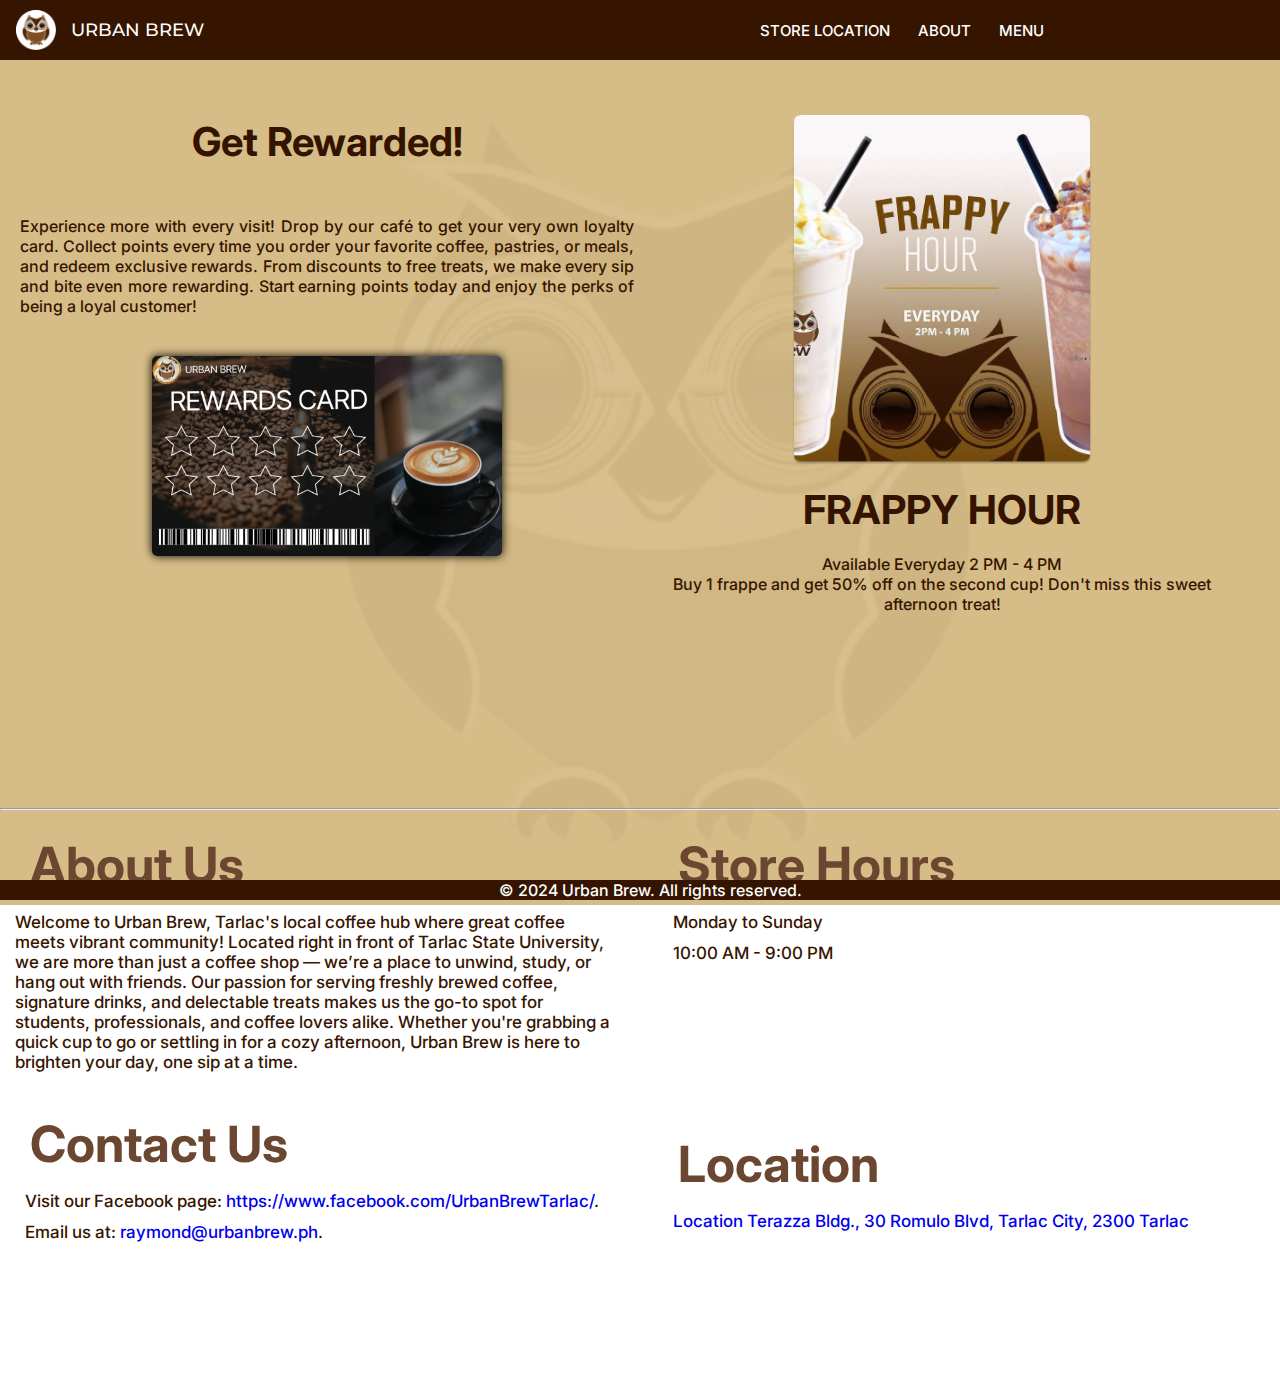
<file: index.html>
<!DOCTYPE html>
<html lang="en">
<head>
    <meta charset="UTF-8">
    <meta name="viewport" content="width=device-width, initial-scale=1.0">
    <link rel="stylesheet" href="css/BodyandNav.css">
    <link rel="stylesheet" href="css/LandingPage.css">
    <link rel="stylesheet" href="https://cdnjs.cloudflare.com/ajax/libs/font-awesome/6.7.1/css/all.min.css"
    integrity="sha512-5Hs3dF2AEPkpNAR7UiOHba+lRSJNeM2ECkwxUIxC1Q/FLycGTbNapWXB4tP889k5T5Ju8fs4b1P5z/iB4nMfSQ==" 
    crossorigin="anonymous" 
    referrerpolicy="no-referrer" />
    <title>LANDING PAGE</title>
</head>

<body>
    <nav class="NavigationBar">
        <div class="NavigationContent">
            <section class="NavigationBarLOGO">
                <a href="html/Home.html"><img src="img/LOGO/LOGO.png" alt=""></a>
                <a href="html/Home.html" id="NavUrbanBrew">URBAN BREW</a>
            </section>
            <button class="hamburgerTOP" onclick="toggleNavBar()">☰</button>
            <section class="NavigationBarItems">
                <a href="html/StoreLocation.html"><i class="fa-solid fa-location-dot"></i>STORE LOCATION</a>
                <a href="html/About.html"><i class="fa-solid fa-address-card"></i>ABOUT</a>
                <a href="html/Menu.html"><i class="fa-solid fa-bars"></i>MENU</a>
            </section>
        </div>
    </nav>

    <main class="container">
        <div class="div1">
            <section class="LeftContainer"> 
                <h1>Get Rewarded!</h1>
                <p>Experience more with every visit!
                    Drop by our café to get your very own loyalty card.
                    Collect points every time you order your favorite coffee,
                    pastries, or meals, and redeem exclusive rewards.
                    From discounts to free treats, we make every sip and bite even more rewarding.
                    Start earning points today and enjoy the perks of being a loyal customer!</p>
                <section><img src="img/LOYALTY.png" alt="LOYALTY"></section>
            </section>
            <section class="RightContainer">
                <section id="frappyhour"><img src="img/FRAPPYHOUR (1).png" alt="FRAPPYHOUR"></section>
                <section><h1>FRAPPY HOUR</h1></section>
                <section><p>Available Everyday 2 PM - 4 PM <br>
                    Buy 1 frappe and get 50% off on the second cup! Don't miss this sweet afternoon treat!</p></section>
            </section>
        </div>

        <div class="div2">
            <hr>
                <div class="AboutUs">
                    <div class="About">
                        <h2>About Us</h2>
                        <p>Welcome to Urban Brew, Tarlac's local coffee hub where great coffee meets vibrant community!
                            Located right in front of Tarlac State University,  we are more than just a coffee shop —  we’re a place to unwind, study, or hang out with friends.
                            Our passion for serving freshly brewed coffee, signature drinks, and delectable treats makes us the go-to spot for students, professionals, and coffee lovers alike.
                            Whether you're grabbing a quick  cup to go or settling in for a cozy afternoon, Urban Brew is here to brighten your day, one sip at a time.</p>
                    </div>
                    <div class="StoreHours">
                        <h2>Store Hours</h2>
                        <div class="storeHours-item">
                            <i class="fa-solid fa-calendar-days"></i>
                            <p>Monday to Sunday</p>
                        </div>
                        <div class="storeHours-item">
                            <i class="fa-solid fa-clock"></i>
                            <p>10:00 AM - 9:00 PM</p>
                        </div>
                    </div>
                    <div class="Contact">
                        <h2>Contact Us</h2>
                        <div class="contact-item">
                            <i class="fa-brands fa-square-facebook"></i>
                            <p>Visit our Facebook page: 
                                <a href="https://www.facebook.com/UrbanBrewTarlac/">https://www.facebook.com/UrbanBrewTarlac/</a>.
                            </p>
                        </div>
                        <div class="contact-item">
                            <i class="fa-solid fa-envelope"></i>
                            <p>Email us at: 
                                <a href="mailto:raymond@urbanbrew.ph" target="_top">raymond@urbanbrew.ph</a>.
                            </p>
                        </div>
                    </div>
                    <div class="Location">
                        <br>
                        <h2>Location</h2>
                        <div class="Location-item">
                            <i class="fa-solid fa-location-dot"></i>
                            <p><a href="https://maps.app.goo.gl/KPpNdG7m67KDpfoP9">Location Terazza Bldg., 30 Romulo Blvd, Tarlac City, 2300 Tarlac</a></p>
                    </div>
                    </div>
                </div>       
        </div>
    </main>

    <footer class="footer">
        © 2024 Urban Brew. All rights reserved.
    </footer>

    <script src="Javascript/BodyAndNav.js"></script>
</body>
</html>
</file>
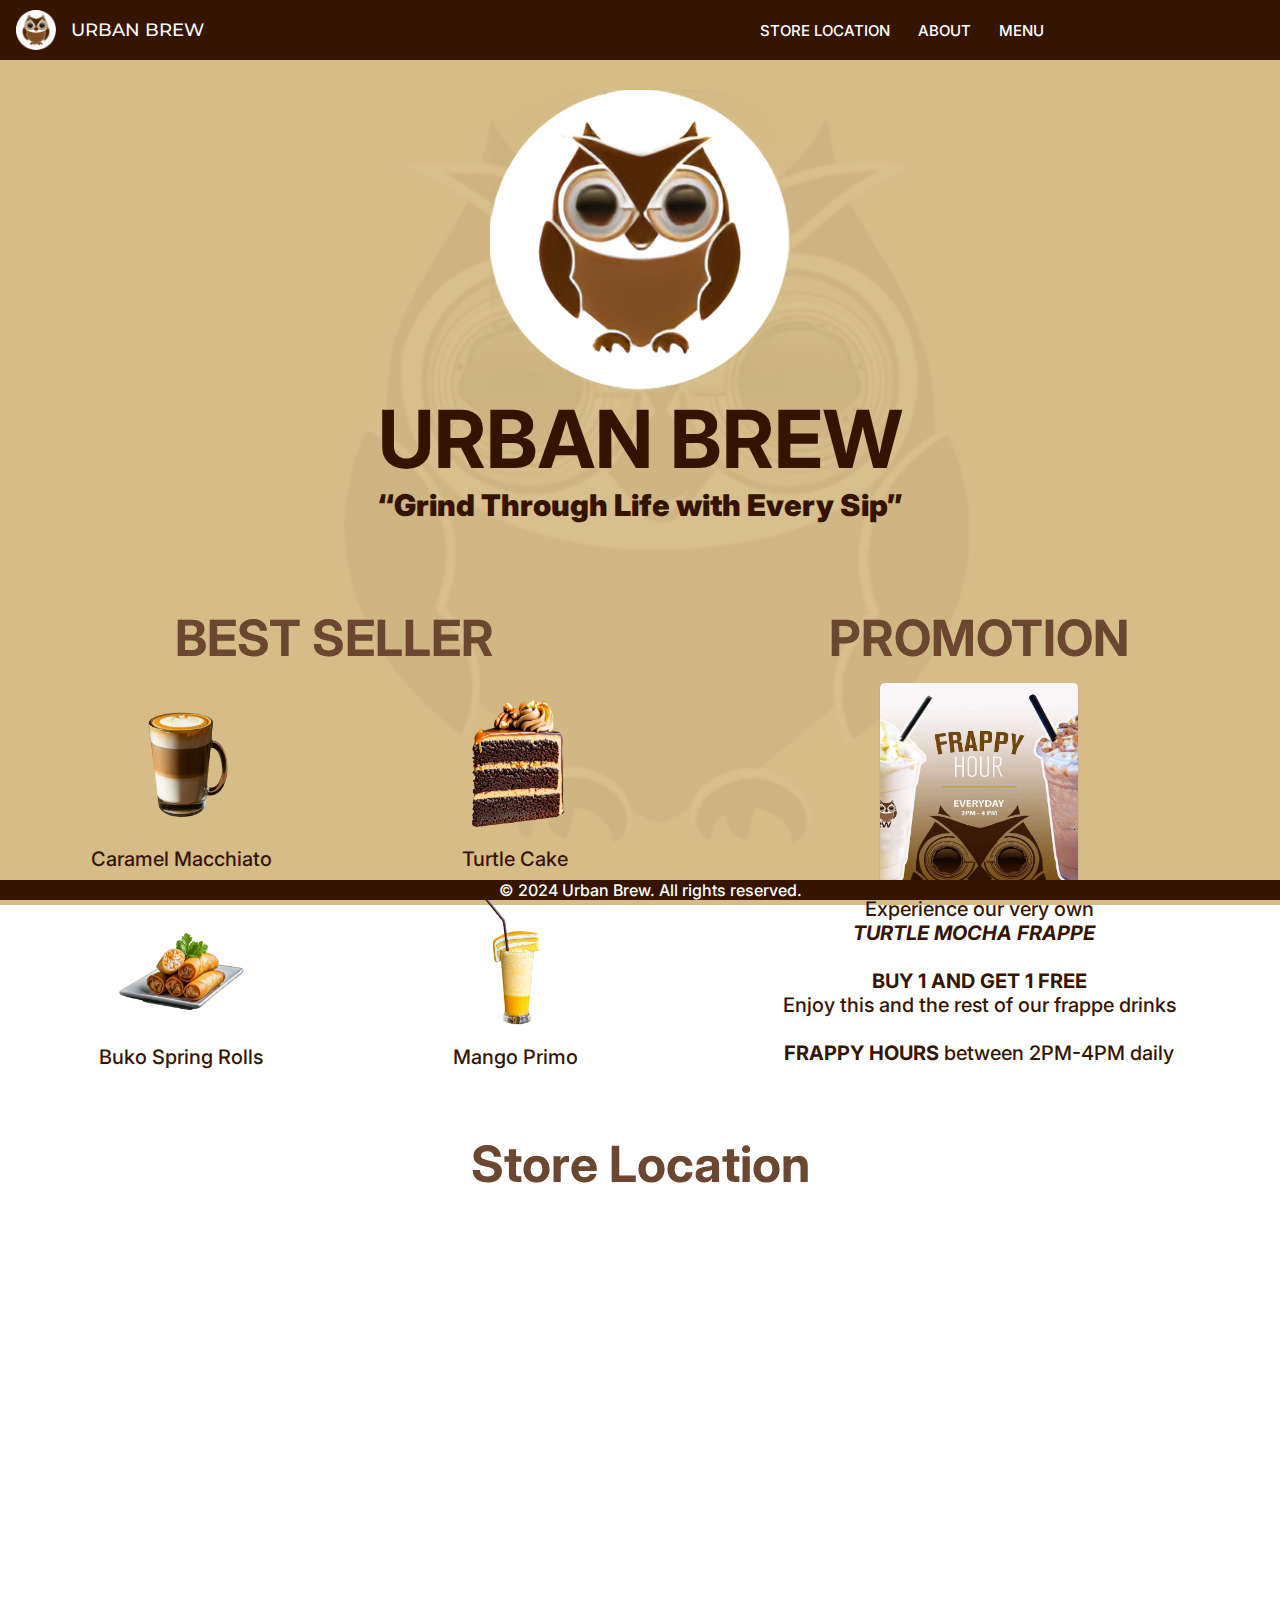
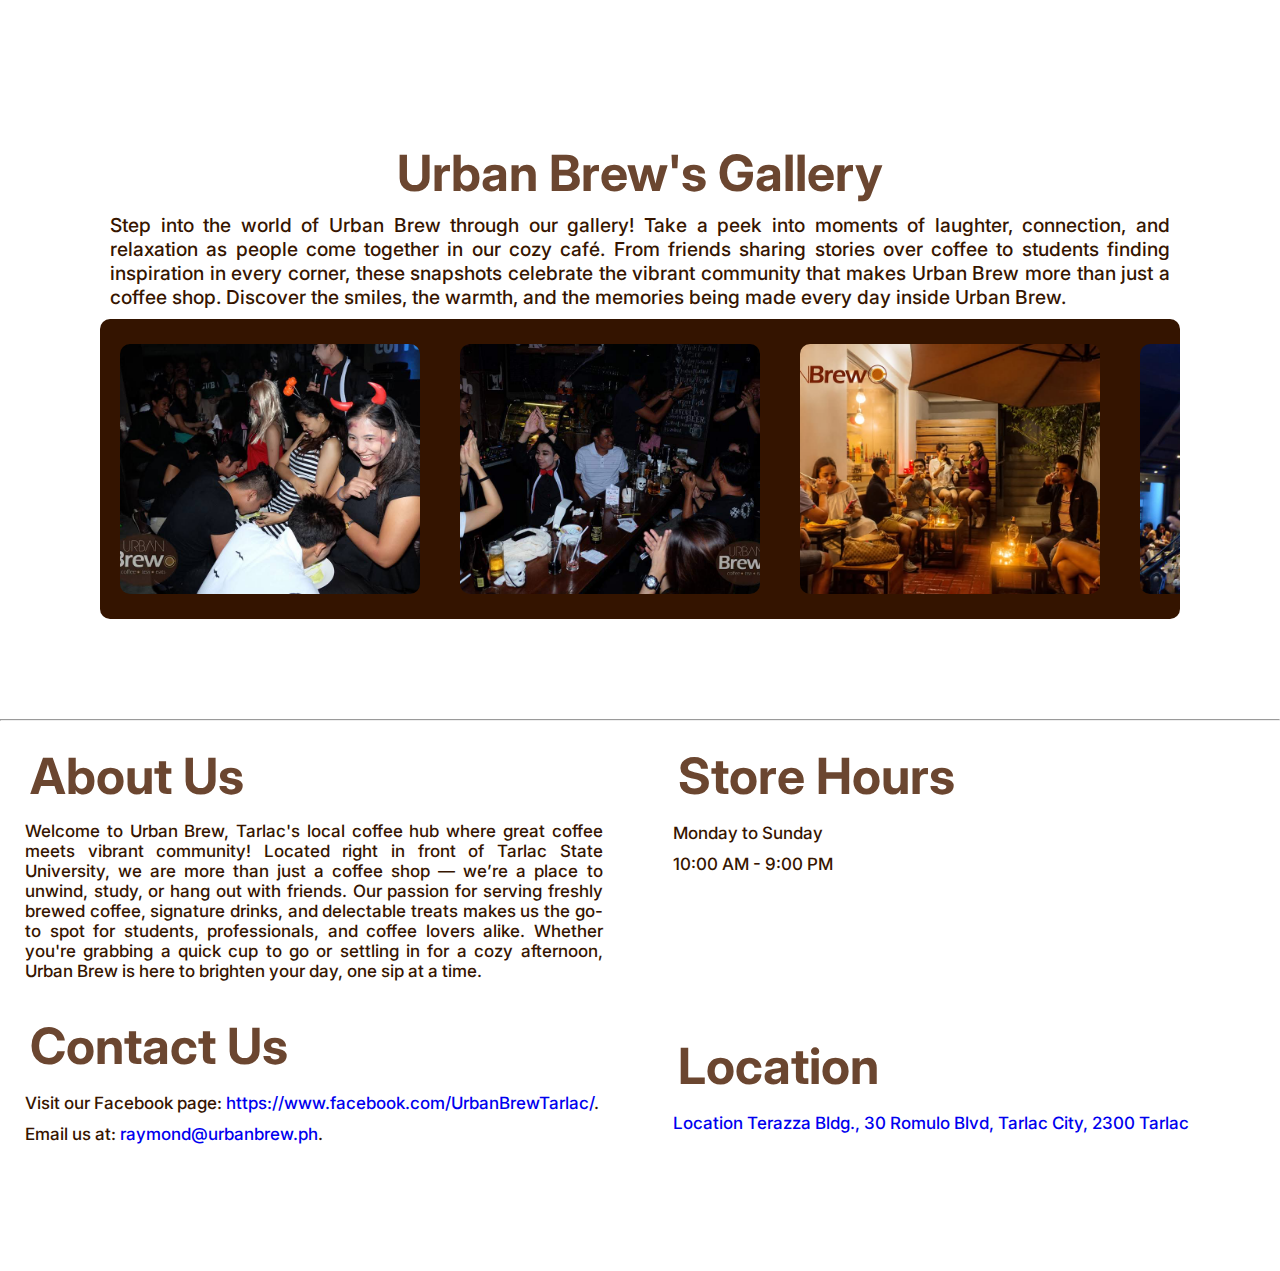
<file: html/Home.html>
<!DOCTYPE html>
<html lang="en">
<head>
    <meta charset="UTF-8">
    <meta name="viewport" content="width=device-width, initial-scale=1.0">
    <link rel="stylesheet" href="../css/BodyandNav.css">
    <link rel="stylesheet" href="../css/Home.css">
    <link rel="stylesheet" href="https://cdnjs.cloudflare.com/ajax/libs/font-awesome/6.7.1/css/all.min.css"
    integrity="sha512-5Hs3dF2AEPkpNAR7UiOHba+lRSJNeM2ECkwxUIxC1Q/FLycGTbNapWXB4tP889k5T5Ju8fs4b1P5z/iB4nMfSQ==" 
    crossorigin="anonymous" 
    referrerpolicy="no-referrer" />
    <title>Homepage</title>
    </head>

    <body>
        <nav class="NavigationBar">
            <div class="NavigationContent">
                <section class="NavigationBarLOGO">
                    <a href="Home.html"><img src="../img/LOGO/LOGO.png" alt="LOGO"></a>
                    <a href="Home.html" id="NavUrbanBrew">URBAN BREW</a>
                </section>
                <button class="hamburgerTOP" onclick="toggleNavBar()">☰</button>
                <section class="NavigationBarItems">
                    <a href="StoreLocation.html"><i class="fa-solid fa-location-dot"></i>STORE LOCATION</a>
                    <a href="About.html"><i class="fa-solid fa-address-card"></i>ABOUT</a>
                    <a href="Menu.html"><i class="fa-solid fa-bars"></i>MENU</a>
                </section>
            </div>
        </nav>

        <main>
            <div class="div1">
                <section class="ContainerLogo">
                    <img src="../img/LOGO/LOGO.png" alt="LOGO">
                    <h1>URBAN BREW</h1>
                    <h2 id="ContainerSubt">“Grind Through Life with Every Sip”</h2>

                </section>
            </div>
            <div class="div2">
                <section class="BestSellerMainContainer">
                    <section class="BestSeller">
                        <h2>BEST SELLER</h2>
                            <section class="Grid">
                                <section>
                                    <img src="../img/CoffeeBased/Coffee-machiatto.png" alt="Caramel Macchiato">
                                    <p>Caramel Macchiato</p>
                                </section>
                                <section>
                                    <img src="../img/CAKE/turtle_cake-removebg-preview.png" alt="Turtle Cake">
                                    <p>Turtle Cake</p>
                                </section>
                                <section>
                                    <img src="../img/appetizer/bukoroll-removebg-preview.png" alt="Buko Spring Rolls">
                                    <p>Buko Spring Rolls</p>
                                </section>
                                <section>
                                    <img src="../img/fruitbased/MangoPrimoFrappe-removebg-preview.png" alt="Mango Primo">
                                    <p>Mango Primo</p>
                                </section>
                            </section>
                    </section>

                    <section class="Promotion">
                        <h2>PROMOTION</h2>
                            <section>
                                <img src="../img/FRAPPYHOUR (1).png" alt="FRAPPYHOUR">
                            </section>
                            <section>
                                <p>Experience our very own <br><b><i>TURTLE MOCHA FRAPPE</i></b> <br><br><b>BUY 1 AND GET 1 FREE</b> <br>
                                    Enjoy this and the rest of our frappe drinks <br><br><b>FRAPPY HOURS</b> between 2PM-4PM daily</p>
                            </section>
                    </section>
                </section>
            </div>
            <div class="div3">
                <section class="StoreLoc">
                    <h2>Store Location</h2>
                    <section>
                        <div class="mapswrapper">
                            <iframe width="1000" height="450" allowfullscreen src="https://www.google.com/maps/embed/v1/place?key=AIzaSyBFw0Qbyq9zTFTd-tUY6dZWTgaQzuU17R8&q=Urban%20Brew&zoom=10&maptype=roadmap"></iframe>
                        </div>
                    </section>
                </section>
            </div>

            <div class="div4">
                <div class="gallery-section">
                        <h2 class="gallery-title">Urban Brew's Gallery</h2>
                        <p>Step into the world of Urban Brew through our gallery! 
                            Take a peek into moments of laughter, connection, and relaxation as people come together in our cozy café. 
                            From friends sharing stories over coffee to students finding inspiration in every corner, these snapshots 
                            celebrate the vibrant community that makes Urban Brew more than just a coffee shop. 
                            Discover the smiles, the warmth, and the memories being made every day inside Urban Brew.
                        </p>
                            <div class="slider">
                                <div class="slide-track">
                                    <div class="slide"></div>
                                    <div class="slide"></div>
                                    <div class="slide"></div>
                                    <div class="slide"></div>
                                    <div class="slide"></div>
                                    <div class="slide"></div>
                                    <div class="slide"></div>
                                    <div class="slide"></div>
                                    <div class="slide"></div>
                                    <div class="slide"></div>
                                    <div class="slide"></div>
                                </div>
                            </div>
                </div>
            </div>

            <div class="div5">
                <hr> 
                <div class="AboutUs">
                    <div class="About">
                        <a href="About.html"><h2>About Us</h2></a>
                        <p>Welcome to Urban Brew, Tarlac's local coffee hub where great coffee meets vibrant community!
                            Located right in front of Tarlac State University,  we are more than just a coffee shop —  we’re a place to unwind, study, or hang out with friends.
                            Our passion for serving freshly brewed coffee, signature drinks, and delectable treats makes us the go-to spot for students, professionals, and coffee lovers alike.
                            Whether you're grabbing a quick  cup to go or settling in for a cozy afternoon, Urban Brew is here to brighten your day, one sip at a time.</p>
                    </div>
                    <div class="StoreHours">
                        <h2>Store Hours</h2>
                        <div class="storeHours-item">
                            <i class="fa-solid fa-calendar-days"></i>
                            <p>Monday to Sunday</p>
                        </div>
                        <div class="storeHours-item">
                            <i class="fa-solid fa-clock"></i>
                            <p>10:00 AM - 9:00 PM</p>
                        </div>
                    </div>
                    <div class="Contact">
                        <h2>Contact Us</h2>                       
                        <div class="contact-item">
                            <i class="fa-brands fa-square-facebook"></i>
                            <p>Visit our Facebook page: 
                                <a href="https://www.facebook.com/UrbanBrewTarlac/">https://www.facebook.com/UrbanBrewTarlac/</a>.
                            </p>
                        </div>
                        <div class="contact-item">
                            <i class="fa-solid fa-envelope"></i>
                            <p>Email us at: 
                                <a href="mailto:raymond@urbanbrew.ph" target="_top">raymond@urbanbrew.ph</a>.
                            </p>
                        </div>
                    </div>
                    <div class="Location">
                        <br>
                        <h2>Location</h2>
                        <div class="Location-item">
                            <i class="fa-solid fa-location-dot"></i>
                            <p><a href="https://maps.app.goo.gl/KPpNdG7m67KDpfoP9">Location Terazza Bldg., 30 Romulo Blvd, Tarlac City, 2300 Tarlac</a></p>
                        </div>
                    </div>
                </div>  
            </div>

        </main>    
    
        <footer class="footer">
            © 2024 Urban Brew. All rights reserved.
        </footer>
        
        <script src="../Javascript/home.js"></script>
        <script src="../Javascript/BodyAndNav.js"></script>
    </body>
</html>
</file>
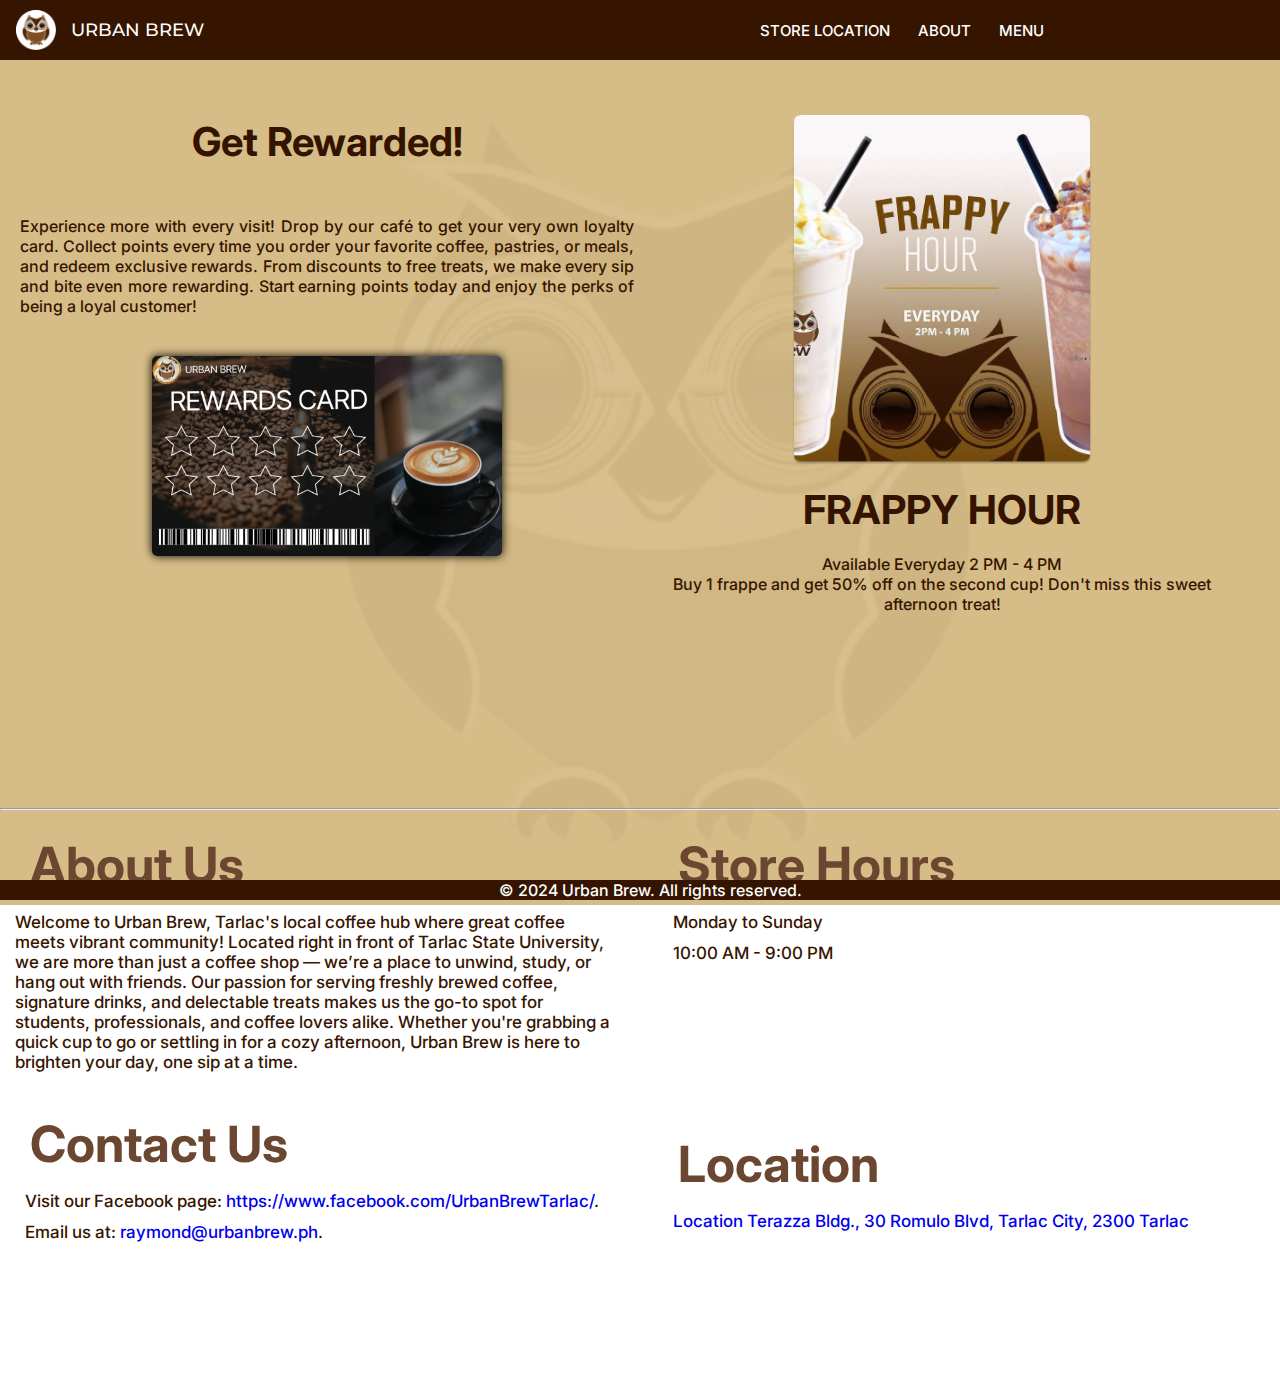
<file: html/LandingPage.html>
<!DOCTYPE html>
<html lang="en">
<head>
    <meta charset="UTF-8">
    <meta name="viewport" content="width=device-width, initial-scale=1.0">
    <link rel="stylesheet" href="../css/BodyandNav.css">
    <link rel="stylesheet" href="../css/LandingPage.css">
    <link rel="stylesheet" href="https://cdnjs.cloudflare.com/ajax/libs/font-awesome/6.7.1/css/all.min.css"
    integrity="sha512-5Hs3dF2AEPkpNAR7UiOHba+lRSJNeM2ECkwxUIxC1Q/FLycGTbNapWXB4tP889k5T5Ju8fs4b1P5z/iB4nMfSQ==" 
    crossorigin="anonymous" 
    referrerpolicy="no-referrer" />
    <title>LANDING PAGE</title>
</head>

<body>
    <nav class="NavigationBar">
        <div class="NavigationContent">
            <section class="NavigationBarLOGO">
                <a href="Home.html"><img src="../img/LOGO/LOGO.png" alt="LOGO"></a>
                <a href="Home.html" id="NavUrbanBrew">URBAN BREW</a>
            </section>
            <button class="hamburgerTOP" onclick="toggleNavBar()">☰</button>
            <section class="NavigationBarItems">
                <a href="StoreLocation.html"><i class="fa-solid fa-location-dot"></i>STORE LOCATION</a>
                <a href="About.html"><i class="fa-solid fa-address-card"></i>ABOUT</a>
                <a href="Menu.html"><i class="fa-solid fa-bars"></i>MENU</a>
            </section>
        </div>
    </nav>

    <main class="container">
        <div class="div1">
            <section class="LeftContainer"> 
                <h1>Get Rewarded!</h1>
                <p>Experience more with every visit!
                    Drop by our café to get your very own loyalty card.
                    Collect points every time you order your favorite coffee,
                    pastries, or meals, and redeem exclusive rewards.
                    From discounts to free treats, we make every sip and bite even more rewarding.
                    Start earning points today and enjoy the perks of being a loyal customer!</p>
                <section><img src="../img/LOYALTY.png" alt="LOYALTY"></section>
            </section>
            <section class="RightContainer">
                <section id="frappyhour"><img src="../img/FRAPPYHOUR (1).png" alt="FRAPPYHOUR"></section>
                <section><h1>FRAPPY HOUR</h1></section>
                <section><p>Available Everyday 2 PM - 4 PM <br>
                    Buy 1 frappe and get 50% off on the second cup! Don't miss this sweet afternoon treat!</p></section>
            </section>
        </div>

        <div class="div2">
            <hr>
                <div class="AboutUs">
                    <div class="About">
                        <a href="About.html"><h2>About Us</h2></a>
                        <p>Welcome to Urban Brew, Tarlac's local coffee hub where great coffee meets vibrant community!
                            Located right in front of Tarlac State University,  we are more than just a coffee shop —  we’re a place to unwind, study, or hang out with friends.
                            Our passion for serving freshly brewed coffee, signature drinks, and delectable treats makes us the go-to spot for students, professionals, and coffee lovers alike.
                            Whether you're grabbing a quick  cup to go or settling in for a cozy afternoon, Urban Brew is here to brighten your day, one sip at a time.</p>
                    </div>
                    <div class="StoreHours">
                        <h2>Store Hours</h2>
                        <div class="storeHours-item">
                            <i class="fa-solid fa-calendar-days"></i>
                            <p>Monday to Sunday</p>
                        </div>
                        <div class="storeHours-item">
                            <i class="fa-solid fa-clock"></i>
                            <p>10:00 AM - 9:00 PM</p>
                        </div>
                    </div>
                    <div class="Contact">
                        <h2>Contact Us</h2>
                        <div class="contact-item">
                            <i class="fa-brands fa-square-facebook"></i>
                            <p>Visit our Facebook page: 
                                <a href="https://www.facebook.com/UrbanBrewTarlac/">https://www.facebook.com/UrbanBrewTarlac/</a>.
                            </p>
                        </div>
                        <div class="contact-item">
                            <i class="fa-solid fa-envelope"></i>
                            <p>Email us at: 
                                <a href="mailto:raymond@urbanbrew.ph" target="_top">raymond@urbanbrew.ph</a>.
                            </p>
                        </div>
                    </div>
                    <div class="Location">
                        <br>
                        <h2>Location</h2>
                        <div class="Location-item">
                            <i class="fa-solid fa-location-dot"></i>
                            <p><a href="https://maps.app.goo.gl/KPpNdG7m67KDpfoP9">Location Terazza Bldg., 30 Romulo Blvd, Tarlac City, 2300 Tarlac</a></p>
                    </div>
                    </div>
                </div>       
        </div>
    </main>

    <footer class="footer">
        © 2024 Urban Brew. All rights reserved.
    </footer>

    <script src="../Javascript/BodyAndNav.js"></script>
</body>
</html>
</file>
<file: css/BodyandNav.css>
@import url("https://fonts.googleapis.com/css2?family=Inter:ital,opsz,wght@0,14..32,100..900;1,14..32,100..900&family=Montserrat:ital,wght@0,100..900;1,100..900&family=Poppins:ital,wght@0,100;0,200;0,300;0,400;0,500;0,600;0,700;0,800;0,900;1,100;1,200;1,300;1,400;1,500;1,600;1,700;1,800;1,900&display=swap");
@import url("https://fonts.googleapis.com/css2?family=Inter:ital,opsz,wght@0,14..32,100..900;1,14..32,100..900&display=swap");


html,
body {
    height: auto;
    margin: 0;
    padding: 0;
    width: 100%;
}

body {
    margin-top: 90px;
    padding: 0;
    font-family: 'Inter', sans-serif;
    max-width: 100vw;
    height: auto;
    font-weight: 500;
    background-image: url('../img/background/BACKGROUNDOWL.png');
    background-size: cover;
    background-position: center;
    background-attachment: fixed;
    background-repeat: no-repeat;
    min-height: 100vh;
}

.hamburgerTOP {
    display: none;
    position: fixed;
    top: 15px;
    right: 180px;
    z-index: 1001;
    background-color: transparent;
    border: none;
    font-size: 60px;
    cursor: pointer;
    color: white;
}

.hamburgerTOP:hover {
    color: #CBB381;
    transform: scale(1.1, 1.1);
}

i {
    margin: 0px 10px 0px 0px;
}

.NavigationBar {
    width: 100%;
    background-color: #361500;
    margin: 0;
    padding: 10px;
    position: fixed;
    top: 0;
    height: 40px;
    z-index: 1000;
    cursor: default;
    align-content: center;
}

.NavigationContent {
    display: flex;
    align-content: center;
}

.NavigationBarLOGO {
    display: flex;
    align-items: center;
    margin: 0;
    padding: 0;
    width: 50%;
}

.NavigationBarLOGO a {
    text-decoration: none;
    font-family: 'Montserrat', sans-serif;
    color: white;
    margin: 0% 0% 0% 1%;
    width: 100px;
    height: 30px;
}

#NavUrbanBrew {
    width: 500px;
    align-content: center;
    font-size: 18px;
    font-weight: 500;
}

.NavigationBarLOGO img {
    margin: -5px 0px 0px 0px;
    width: 40px;
    height: 40px;
    align-content: center;
}

.NavigationBarLOGO img:hover {
    animation: shake 1s;
}

@keyframes shake {
    0% {
        transform: translateY(0);
    }

    25% {
        transform: translateY(-5px);
    }

    50% {
        transform: translateY(5px);
    }

    75% {
        transform: translateY(-5px);
    }

    100% {
        transform: translateY(0);
    }
}

.NavigationBarItems {
    display: flex;
    justify-content: flex-end;
    align-items: center;
    margin: 0px 10px 0px 100px;
    padding: 0;
    gap: 18px;
}

.NavigationBarItems a {
    text-decoration: none;
    color: white;
    margin: 0px 0px 0px 0px;
    padding: 0;
    font-size: 15px;
    transition: color 0.3s ease;
}

.NavigationBarItems a:hover {
    text-decoration: none;
    color: #CBB381;
}

#NavUrbanBrew {
    margin-right: 53%;
}

.AboutUs {
    margin: 10px;
    padding: 0px 10px 0px 5px;
    display: grid;
    grid-template-columns: 1fr 1fr;
    grid-template-rows: 1fr 1fr;
    column-gap: 50px;
    row-gap: 10px;
    height: auto;
    width: auto;
}

.Contact i,
.Location i,
.StoreHours i {
    display: block;
    font-size: 50px;
    text-align: justify;
    color: #341400;
}

.AboutUs p {
    font-size: 17px;
    color: #361500;
}

.AboutUs h2 {
    font-size: 50px;
    color: #6b4630;
    margin: 15px;
}

a {
    text-decoration: none;
}

.contact-item,
.Location-item,
.storeHours-item {
    display: flex;
    align-items: flex-start;
    gap: 0px;
    margin-bottom: 5px;
    word-break: break-all;
}

.contact-item p,
.Location-item p,
.storeHours-item p {
    margin: 0;
    line-height: 1.5;
    align-self: center;
}

h2:hover,
h1:hover {
    text-shadow: 5px 5px 10px white;
    transform: scale(1.1);
    transition-duration: 1s;
}

.footer {
    text-align: center;
    padding: 0px 10px;
    font-size: 1rem;
    background-color: #361500;
    color: #fff;
    z-index: 1001;
    position: fixed;
    bottom: 0px;
    width: 100%;
}

@media (max-width: 768px) {
    body {
        background-image: url('../img/background/2.png');
    }

    .NavigationBarItems {
        display: none;
        flex-direction: column;
        align-items: center;
        background-color: #361500;
        position: absolute;
        top: 60px;
        right: 20px;
        width: 40%;
        padding: 10px 10px;
        gap: 10px;
    }

    .NavigationBarItems.show {
        display: flex;
    }

    .NavigationBarItems.show a {
        font-size: 25px;
    }

    .hamburgerTOP {
        display: block;
        right: 70px;
        top: -1px;
        font-size: 45px;
    }

    .NavigationBarItems a {
        font-size: 14px;
        margin: 5px 0;
    }

    .NavigationBarLOGO a {
        font-size: 20px;
    }

    .NavigationBarLOGO img {
        font-size: 50%;
    }

    .AboutUs {
        column-gap: 20px;
        grid-template-columns: 1fr 1fr 1fr;
        grid-template-rows: 0.5fr 1fr;
    }

    .About {
        grid-column: 1/4;
        margin-bottom: 0px;
    }

    .Contact i,
    .Location i,
    .StoreHours i {
        font-size: 30px;
    }

    .AboutUs p {
        font-size: 14px;
    }

    .AboutUs h2 {
        font-size: 30px;
        text-align: center;
    }

    .contact-item,
    .Location-item,
    .storeHours-item {
        margin: 0px;
        word-break: break-all;
        padding-bottom: 50px;
        justify-content: center;
        align-content: center;
        align-items: center;
    }

    .Location h2{
        margin-top: 0;
        margin-bottom: 0;
        padding-top: 0;
        padding-bottom: 0;
    }

}

@media screen and (max-width: 480px) {

    .hamburgerTOP {
        right: 25px;
        font-size: 40px;
    }

    .NavigationBarItems.show a {
        font-size: 15px;
    }

    .NavigationBarLOGO a {
        font-size: 18px;
    }

    .NavigationBarLOGO img {
        font-size: 50%;
    }

    #NavUrbanBrew {
        font-size: 11px;
    }

    .AboutUs {
        column-gap: 0px;
        display: block;
        margin: 0;
    }

    .Contact i,
    .Location i,
    .StoreHours i {
        font-size: 15px;
        text-align: center;
    }

    .AboutUs p {
        font-size: 12px;
        text-align: center;
    }

    .About p {
        text-align: justify;
    }

    .AboutUs h2 {
        font-size: 20px;
        text-align: center;
        padding: 0;
        margin: 0;
    }

    .Contact,
    .Location,
    .StoreHours {
        margin-top: 0;
        margin-bottom: 0;
        padding-top: 0;
        align-content: start;
    }

    .contact-item,
    .Location-item,
    .storeHours-item {
        display: block;
        padding-bottom: 10px;
    }

    .Location-item {
        padding-bottom: 30px;
    }

}
</file>
<file: css/LandingPage.css>
.div1 {
    display: flex;
    justify-content: space-around;
    height: auto;
    margin: 0px 20px;
    padding: 0;
    gap: 10px;
}

.LeftContainer {
    height: 700px;
    width: 677.89px;
    margin: 0;
    padding: 0;
}

.LeftContainer h1 {
    font-size: 40px;
    text-align: center;
    margin-bottom: 50px;
    color: #341400;
    padding: 0;
}

.LeftContainer p {
    font-size: 16px;
    text-align: justify;
    margin: 0px 0px 40px 0px;
    color: #361500;

}

.LeftContainer section {
    display: flex;
    justify-content: center;
}

.LeftContainer img {
    height: 200px;
    width: 350px;
    box-shadow: 0px 0px 10px black;
    border-radius: 5px;
}

.LeftContainer img:hover {
    transform: scale(1.2, 1.2);
    transition-duration: 1s;
}

h1:hover {
    animation: shake 1s;
}

@keyframes shake {
    0% {
        transform: translateY(0);
    }

    25% {
        transform: translateY(-5px);
    }

    50% {
        transform: translateY(5px);
    }

    75% {
        transform: translateY(-5px);
    }

    100% {
        transform: translateY(0);
    }
}

.RightContainer img {
    height: 350px;
    width: 300px;
    border-radius: 5px;
    padding: 20px;
}

.RightContainer img:hover {
    transform: scale(1.2, 1.2);
    transition-duration: 1s;
}

.RightContainer h1 {
    font-size: 40px;
    text-align: center;
    color: #341400;
    margin: 0;
}

.RightContainer p {
    font-size: 16px;
    text-align: center;
    color: #361500;
    margin: 20px 0px 50px 0px;
}

.RightContainer {
    height: 700px;
    margin: 0;
    padding: 5px 0px;
}

.RightContainer section {
    display: flex;
    justify-content: center;
    align-items: center;
    margin-right: 20px;
}


@media screen and (max-width: 768px) {
    .div1 {
        flex-direction: column;
        align-items: center;
        gap: 150px;
        padding: 50px;
    }

    .RightContainer {
        display: flex;
        flex-direction: column;
    }

    #frappyhour {
        order: 2;
    }

    .LeftContainer,
    .RightContainer {
        width: 100%;
        height: auto;
    }

    .LeftContainer h1,
    .RightContainer h1 {
        font-size: 42px;
    }

    .LeftContainer p,
    .RightContainer p {
        font-size: 24px;
    }

    .LeftContainer img,
    .RightContainer img {
        width: 450px;
        height: auto;
    }
}


@media screen and (max-width: 480px) {
    .div1 {
        gap: 60px;
        padding: 20px;
    }

    .LeftContainer h1,
    .RightContainer h1 {
        font-size: 34px;
    }

    .LeftContainer p,
    .RightContainer p {
        font-size: 18px;
    }

    .LeftContainer img,
    .RightContainer img {
        width: 200px;
        height: auto;
    }

}
</file>
<file: css/Home.css>
@import url("https://fonts.googleapis.com/css2?family=Inter:ital,opsz,wght@0,14..32,100..900;1,14..32,100..900&family=Montserrat:ital,wght@0,100..900;1,100..900&family=Poppins:ital,wght@0,100;0,200;0,300;0,400;0,500;0,600;0,700;0,800;0,900;1,100;1,200;1,300;1,400;1,500;1,600;1,700;1,800;1,900&display=swap");
@import url("https://fonts.googleapis.com/css2?family=Inter:ital,opsz,wght@0,14..32,100..900;1,14..32,100..900&display=swap");

.ContainerLogo {
    display: flex;
    flex-direction: column;
    height: auto;
    width: auto;
    align-items: center;
    justify-content: center;
    margin: 90px 10px 70px 10px;
    padding: 0;
}

.ContainerLogo img {
    height: 300px;
    width: 300px;
}

.ContainerLogo h1 {
    font-size: 80px;
    margin: 0px;
    color: #341400;
}

#ContainerSubt {
    margin: 0px;
    font-size: 30px;
    color: #341400;
    font-weight: 1000;

}

.BestSellerMainContainer {
    display: flex;
    justify-content: space-around;
    height: auto;
    width: auto;
    gap: 10px;
    height: auto;
}

.BestSellerMainContainer h2 {
    font-size: 50px;
    text-align: center;
    color: #6b4630;
}

.BestSellerMainContainer img:hover {
    transform: scale(1.3);
    transition-duration: 1s;
}

.BestSeller {
    height: auto;
    width: 1000px;
}

.Grid {
    display: grid;
    grid-template-columns: auto auto;
    justify-content: space-around;
    text-align: center;
}

.Grid img {
    height: 150px;
    width: 130px;
    align-items: center;
    align-content: center;
    justify-content: center;
}


.Grid p {
    text-align: center;
    font-size: 20px;
    color: #361500;
}

.Promotion {
    height: auto;
    width: 900px;
}

.Promotion img {
    height: 210px;
    width: 200px;
}

.Promotion section {
    text-align: center;
    justify-content: center;
}

.Promotion p {
    font-size: 20px;
    color: #361500;
    margin: 0;
    text-align: center;
}

.StoreLoc {
    display: flex;
    flex-direction: column;
    align-items: center;
    height: auto;
    width: auto;
    margin: 20px;
    padding: 20px;
}

h2 {
    font-size: 50px;
    color: #6b4630;
    margin: 15px;
}

.StoreLoc img {
    height: 90px;
    width: 80px;
    border: 1px solid;
    border-radius: 40px;

}

.gallery-section {
    text-align: center;
    justify-content: center;
    align-items: center;
    align-content: center;
    padding: 0;
    height: auto;
    width: auto;
    margin: 100px;
    position: relative;

}

.gallery-title {
    font-size: 50px;
    color: #6b4630;
    margin: 10px;
    justify-content: center;
    align-items: center;
    align-content: center;
}

p {
    justify-content: center;
    font-size: 1.2em;
    text-align: justify;
    margin: 10px;
    color: #361500;
}

.slider {
    position: relative;
    width: 100%;
    overflow: hidden;
    height: 300px;
    justify-content: center;
    align-content: center;
    background: #341400;
    border-radius: 10px;
}

.slide-track {
    display: flex;
    animation: scroll 20s linear infinite;
}

.slide {
    flex: 0 0 auto;
    width: 300px;
    height: 250px;
    margin: 0 20px;
    border-radius: 10px;
    background-size: cover;
    background-position: center;
    transition: transform 1s ease, box-shadow 1s ease;
    cursor: pointer;
}

.slide.active {
    transform: scale(1.1);
    transition-duration: 1s;
    box-shadow: 0 4px 6px #CBB381;
}

.slide:nth-child(1) {
    background-image: url('/img/satisfied customers/1.jpg');
}

.slide:nth-child(2) {
    background-image: url('/img/satisfied customers/2.jpg');
}

.slide:nth-child(3) {
    background-image: url('/img/satisfied customers/3.jpg');
}

.slide:nth-child(4) {
    background-image: url('/img/satisfied customers/4.jpg');
}

.slide:nth-child(5) {
    background-image: url('/img/satisfied customers/5.jpeg');
}

.slide:nth-child(6) {
    background-image: url('/img/satisfied customers/6.jpg');
}

.slide:nth-child(7) {
    background-image: url('/img/satisfied customers/7.jpeg');
}

.slide:nth-child(8) {
    background-image: url('/img/satisfied customers/8.jpeg');
}

.slide:nth-child(9) {
    background-image: url('/img/satisfied customers/9.jpg');
}

.slide:nth-child(10) {
    background-image: url('/img/satisfied customers/10.jpg');
}

.slide:nth-child(11) {
    background-image: url('/img/satisfied customers/11.jpg');
}

@keyframes scroll {
    0% {
        transform: translateX(0);
    }

    100% {
        transform: translateX(-220%);
    }
}

.mapswrapper {
    width: 1000px;
}

.mapswrapper iframe {
    border: 0;
    border-radius: 30px;
    z-index: 2;
    height: 400px;
}


@media screen and (max-width: 768px) {

    .mapswrapper {
        width: 600px;
    }

    .mapswrapper iframe {
        height: 400px;
        width: 600px;
    }

    .Grid {
        margin-top: 40px;
    }

    .BestSellerMainContainer {
        margin: 20px;
    }

    p {
        font-size: 18px;

    }

    h1 {
        font-size: 60px;
    }

    h2 {
        font-size: 50px;
    }

    .gallery-section {
        margin: 50px 30px;
    }

    @keyframes scroll {
        0% {
            transform: translateX(0);
        }

        100% {
            transform: translateX(-430%);
        }
    }
}


@media screen and (max-width: 480px) {

    .ContainerLogo img {
        height: 200px;
        width: 200px;
    }

    .ContainerLogo h1 {
        font-size: 50px;
    }

    #ContainerSubt {
        font-size: 18px;
    }

    .BestSellerMainContainer {
        display: block;
    }

    .Grid {
        display: grid;
        grid-template-columns: 1fr 1fr;
    }

    .BestSeller {
        height: auto;
        width: 100%;
        margin-bottom: 80px;
    }

    .Promotion {
        width: 100%;
    }

    .BestSellerMainContainer h2 {
        font-size: 35px;
    }

    .Grid p {
        font-size: 14px;
    }

    .Promotion img {
        height: 200px;
        width: 160px;
        margin-top: 10px;
        margin-bottom: 15px;
    }

    .Promotion p {
        font-size: 14px;
    }

    .StoreLoc h2 {
        text-align: center;
        font-size: 35px;
    }

    .mapswrapper {
        width: 100%;
    }

    .mapswrapper iframe {
        height: 300px;
        width: 100%;
    }

    .gallery-section {
        margin: 50px 10px;
    }

    .gallery-section h2 {
        font-size: 30px;
    }

    .gallery-section p {
        font-size: 14px;
    }

    .slide {
        width: 300px;
        height: 200px;
        margin: 0 10px;
    }

    .slider {
        height: 250px;
    }

    @keyframes scroll {
        0% {
            transform: translateX(0);
        }

        100% {
            transform: translateX(-940%);
        }
    }
}
</file>
